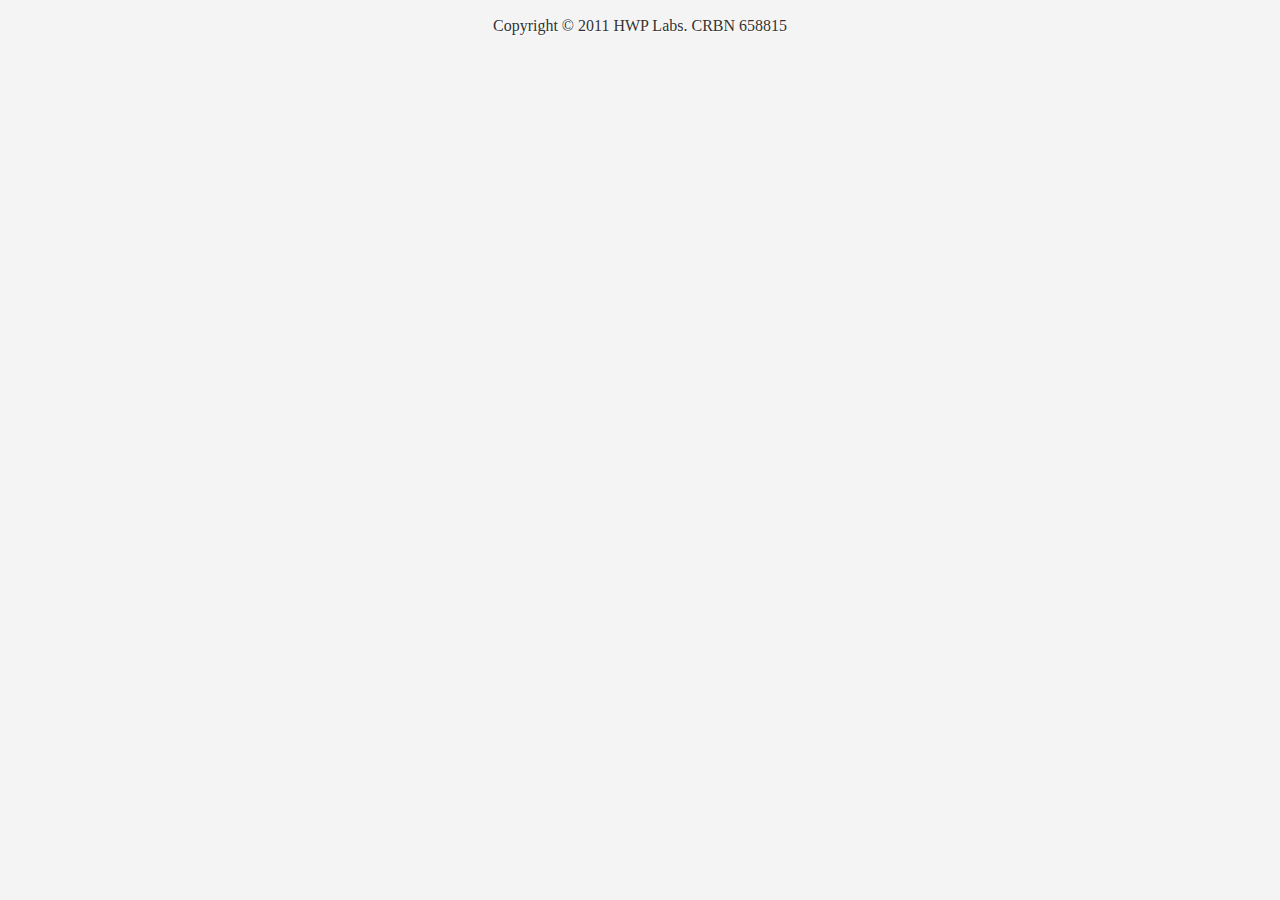
<file: lib/tent-nav/index.html>
<!DOCTYPE html>
<html>
<head>
<meta http-equiv="Content-Type" content="text/html; charset=utf-8" />
<meta name="viewport" content="width=device-width, initial-scale=1.0" />
<link type="image/png" href="favicon.png"  sizes="32x32" rel="icon" />
<title>Webmaster Sitemap</title>
<link type="text/css" href="master.css" rel="stylesheet" />
<script type="text/javascript" src="master.js"></script>
</head>
<body>
<div class="wrap">
<!--	<div class="section">
		<div class="meta">T</div> 
		Webmaster Sitemap
	</div>	-->
  <main id="data"></main>
</div>
<footer>
  Copyright &copy; 2011 HWP Labs. CRBN 658815
</footer> 
<script type="text/javascript">
var dir = '../../';
dir += ',../../.sub-domain/admin/';
tent_nav_init('action.php','q='+dir,tent_nav_main);
</script>  
</body>
</html>
</file>
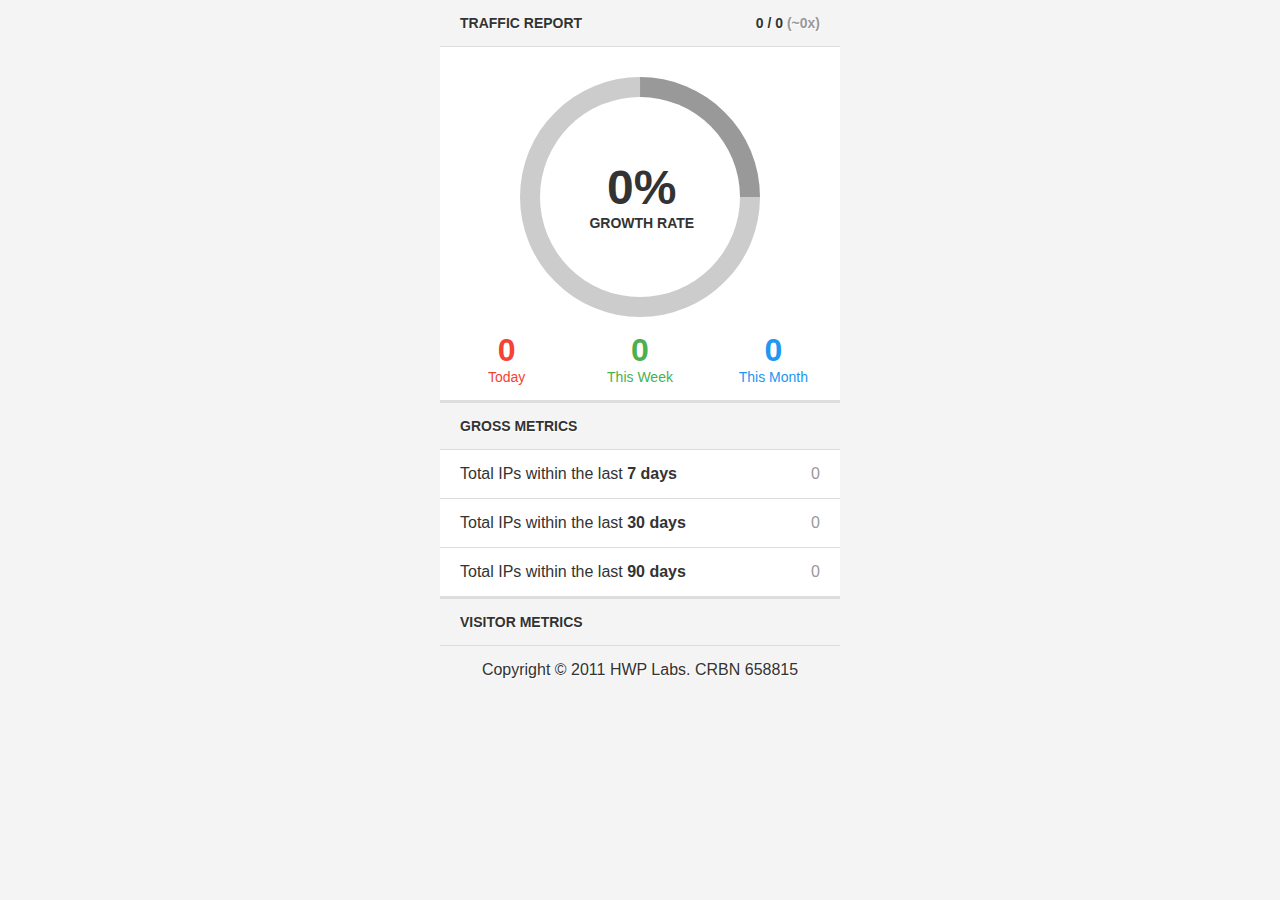
<file: lib/tent-otis/index.html>
<!DOCTYPE html>
<html>
<head>
  <meta http-equiv="Content-Type" content="text/html; charset=utf-8" />
  <meta name="viewport" content="width=device-width, initial-scale=1.0" />
  <link type="image/png" href="favicon.png"  sizes="32x32" rel="icon" />
  <title>Traffic Report</title>
  <link type="text/css" href="master.css" rel="stylesheet" />
  <script type="text/javascript" src="master.js"></script>
</head>
<body onLoad="tent_otis_get('action.php')">
<div class="wrap">
<table border="0" width="100%" class="mantis_dashboard"> 
<caption>
  <div class="header_cover">
    <div class="header_wrap">
    	<i id="unique" title="Unique IPs">0</i> / 
      <i id="total" title="Total Visits">0</i>
      <var title="Average Visits per IP" style="text-transform:lowercase;">
      	(~<i id="mean">0</i>x)
      </var>
    </div>
    Traffic Report
  </div>
  <div class="chart_cover">
    <div class="chart_donut">
      <div class="chart_wrap">
       	<ul style="display:none;"><li id="meter">&nbsp;</li></ul>
        <div class="percent"><var id="stats">0</var>%</div>        
        <div class="label">Growth Rate</div>
      </div>
    </div>
  </div>
</caption>
<tr>
  <th>
			<var id="today" title="Total IPs Today">0</var>
      <div class="label">Today</div>
  </th>
  <th>
			<var id="this_week" title="Total IPs this Week">0</var>
      <div class="label">This Week</div>
  </th>
  <th>
			<var id="this_month" title="Total IPs this Month">0</var>
      <div class="label">This Month</div>
  </th>                
</tr>
<tr class="section">
  <td colspan="3">Gross Metrics</td>
</tr>
<tr>
  <td colspan="3">
		<var id="last_7days">0</var>
    Total IPs within the last <b>7 days</b>
  </td>
</tr>
<tr>
  <td colspan="3">
		<var id="last_30days">0</var>
    Total IPs within the last <b>30 days</b>
  </td>
</tr>
<tr>
  <td colspan="3">
		<var id="last_90days">0</var>
    Total IPs within the last <b>90 days</b>
  </td>
</tr>
<tr class="section">
  <td colspan="3">Visitor Metrics</td>
</tr>
<tbody id="data"></tbody>    
</table>   
</div>
<footer>
  Copyright &copy; 2011 HWP Labs. CRBN 658815
</footer> 
</body>
</html>
</file>
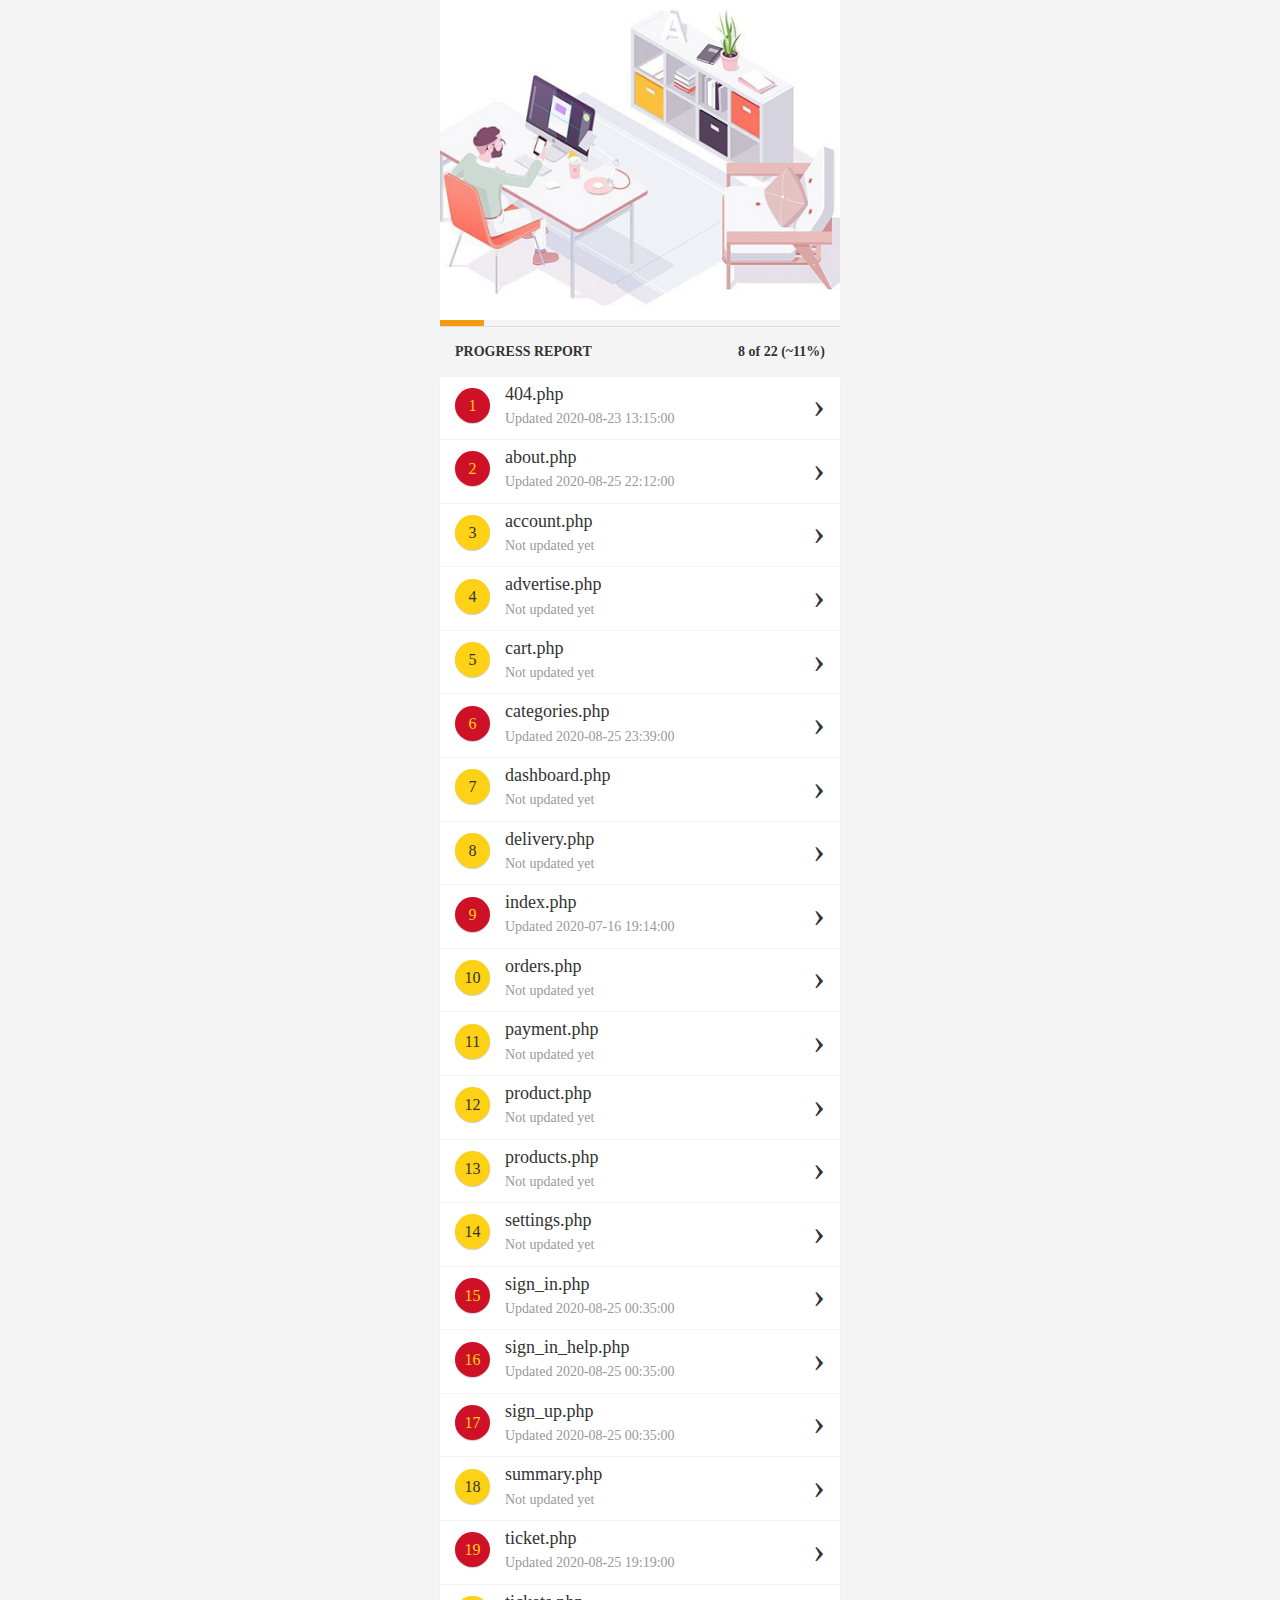
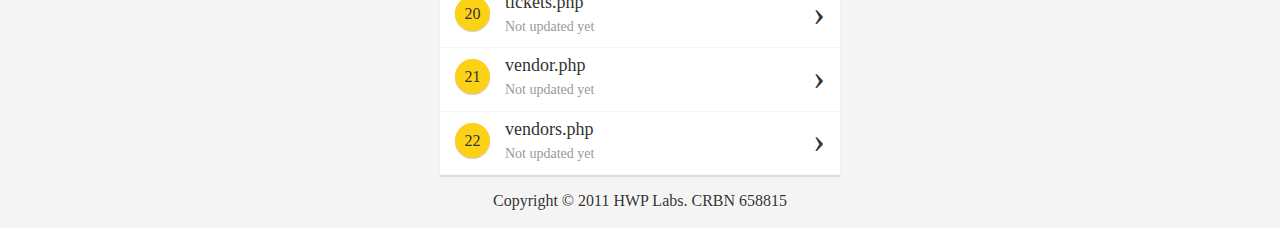
<file: lib/tent-track/index.html>
<!DOCTYPE html>
<html>
<head>
<meta http-equiv="Content-Type" content="text/html; charset=utf-8" />
<meta name="viewport" content="width=device-width, initial-scale=1.0" />
<link type="image/png" href="favicon.png"  sizes="32x32" rel="icon" />
<title>Progress Report</title>
<link type="text/css" href="master.css" rel="stylesheet" />
<script type="text/javascript" src="master.js"></script>
</head>
<body>
<div class="wrap">
  <header>&nbsp;</header>
  <nav>
  	<ul><li id="meter">&nbsp;</li></ul>  
    <var>0 of 100 (~0%)</var>
    <label>PROGRESS REPORT</label>
  </nav>
  <main><ul>&nbsp;</ul></main>    
</div>
<footer>
  Copyright &copy; 2011 HWP Labs. CRBN 658815
</footer> 
<script type="text/javascript">
var tent_track_dict = [
 {f:'404.php', c:true, d:'2020-08-23 13:15:00'},
 {f:'about.php', c:true, d:'2020-08-25 22:12:00'},
 {f:'account.php', c:false, d:null},
 {f:'advertise.php', c:false, d:null},
 {f:'cart.php', c:false, d:null}, 
 {f:'categories.php', c:true, d:'2020-08-25 23:39:00'}, 
 {f:'dashboard.php', c:false, d:null},   
 {f:'delivery.php', c:false, d:null},
 {f:'index.php', c:true, d:'2020-07-16 19:14:00'}, 
 {f:'orders.php', c:false, d:null}, 
 {f:'payment.php', c:false, d:null},
 {f:'product.php', c:false, d:null}, 
 {f:'products.php', c:false, d:null},
 {f:'settings.php', c:false, d:null},  
 {f:'sign_in.php', c:true, d:'2020-08-25 00:35:00'},
 {f:'sign_in_help.php', c:true, d:'2020-08-25 00:35:00'},
 {f:'sign_up.php', c:true, d:'2020-08-25 00:35:00'},
 {f:'summary.php', c:false, d:null},
 {f:'ticket.php', c:true, d:'2020-08-25 19:19:00'}, 
 {f:'tickets.php', c:false, d:null}, 
 {f:'vendor.php', c:false, d:null},  
 {f:'vendors.php', c:false, d:null},  
];
//console.log(dict);
tent_track_main(tent_track_dict);
</script>  
</body>
</html>
</file>
<file: lib/tent-nav/master.css>
@charset "utf-8";
/* CSS Document */
body {
	padding:0; 
	margin:0;
	background-color:#F4F4F4;
	color:#333;	
	font:100%/1.4 "Segoe UI","Segoe UI Light","Segoe Script";}
ol, ul, dl {
	padding:0;
	margin:0;
	list-style-type:none;}
table {
	width:100%;
	border-collapse:collapse;}	
.wrap {
	margin:0 auto;
	width:400px;}

main ul {
	box-shadow:0 2px 1px 0 #DDD;}
main ul li {	
	border-bottom:solid thin #F4F4F4;
	display:block;}	
main ul li a {
	padding:5px 0 10px;	
	background-color:#FFF;	
	color:inherit;
	text-decoration:none;
	display:block;}
main ul li a:hover,
main ul li a:active {
	background-color:#F7F7F7;}	

main table {
	width:100%;}
main table tr td:first-child, 
main table tr td:last-child {
	width:1px;}
main table tr td {	
	padding:0;}	

footer {
	margin:15px 0;
	text-align:center;
	text-shadow:1px 1px 0 #FFF;}		

.section {
	padding:15px 5px;
	text-transform:uppercase;
	text-shadow:1px 1px 0 #FFF;
	font-size:14px;
	font-weight:bold;}
.meta {
	font-style:normal;
	float:right;}		
.thumb {
	margin:0 15px;
	background-color:#0093DD;
	color:#FFF;	
	width:35px;
	height:35px;
	text-align:center;
	font-style:normal;
	font-weight:normal;
	line-height:2.1;
	border-radius:100%;
	box-shadow:0 1px 1px #CCC;	
	display:inline-block;}
.caret {
	margin:0 15px;
	font-size:36px;
	font-style:normal;
	font-weight:normal;
	line-height:1;}	

	
@media only screen and (max-width:600px) {
header {
	background-size:contain;
	height:14em;}
.wrap {
	width:100%;}
footer {
	font-size:14px;}
}
</file>
<file: lib/tent-otis/master.css>
@charset "utf-8";
/* CSS Document */
* {
	font-family:Roboto, sans-serif;	
  font-size-adjust:100%/1.4;
  box-sizing:border-box;}
body {
	padding:0; 
	margin:0;
	background-color:#F4F4F4;
	color:#333;
	font-family:16px;}
ol, ul, dl {
	padding:0;
	margin:0;
	list-style-type:none;}
table {
	width:100%;
	border-collapse:collapse;}
i, var {
	font-style:normal;}
.wrap {
	margin:0 auto;
	width:400px;}
	
table.mantis_dashboard {
	background-color:#FFF;}
table.mantis_dashboard caption .header_cover {
	padding:15px 20px;
	text-align:left;
	text-transform:uppercase;
	text-shadow:1px 1px 0 #FFF;	
	font-size:14px;
	font-weight:bold;
	border-bottom:solid thin #DDD;}
table.mantis_dashboard caption .header_wrap {
	float:right;
	cursor:pointer;}
table.mantis_dashboard caption .header_wrap var {
	color:#999;}
	
table.mantis_dashboard caption .chart_cover {
	padding-top:30px;
	background-color:#FFF;
	text-align:center;}
table.mantis_dashboard caption .chart_donut {
	margin-left:auto;
	margin-right:auto;
	width:240px;
	height:240px;
	display:block;
	border:20px solid #CCC;
	border-top:20px solid #999;
	border-radius:100%;
	-webkit-transform:rotate(45deg);	
	transform:rotate(45deg);
	position:relative;}
table.mantis_dashboard caption .chart_wrap {
	margin:0;
	width:100%;
/*	background-color:red;*/
	top:31%;
	left:0%;
	transform:translate(-31%,0%);
	-webkit-transform:rotate(-45deg);	
	transform:rotate(-45deg);
	position:absolute;
	text-transform:uppercase;	
	font-weight:bold;}
table.mantis_dashboard caption .chart_wrap .percent {
	font-size:48px;}
table.mantis_dashboard caption .chart_wrap .label {
	font-size:14px;}	
	
table.mantis_dashboard tr th {
	padding:15px 10px;
	width:33%;	
	font-size:32px;	}	
table.mantis_dashboard tr th:first-child {
	color:#F44336;}
table.mantis_dashboard tr th:nth-child(2) {
	color:#4CAF50;}
table.mantis_dashboard tr th:last-child {
	color:#2196F3;}	
table.mantis_dashboard th .label {
	font-size:14px;
	font-weight:normal;}	
	
table.mantis_dashboard tr td {
	padding:15px 20px;
	border-bottom:solid thin #DDD;}	
table.mantis_dashboard tr.section td {
	background-color:#F4F4F4;
	text-transform:uppercase;
	text-shadow:1px 1px 0 #FFF;
	font-size:14px;
	font-weight:bold;
	border-top:solid 3px #DDD;}
table.mantis_dashboard tbody td var {
	color:#999;
	float:right;}
	
footer {
	margin:15px 0;
	text-align:center;
	text-shadow:1px 1px 0 #FFF;}
	
@media only screen and (max-width:600px) {
.wrap {
	width:100%;}
table.mantis_dashboard caption .header_cover, 
table.mantis_dashboard tr td {
	padding:15px;}	
table.mantis_dashboard tbody tr td {	
  font-size:15px;}	
footer {
	font-size:14px;}
}
</file>
<file: lib/tent-track/master.css>
@charset "utf-8";
/* CSS Document */
body {
	padding:0; 
	margin:0;
	background-color:#F4F4F4;
	color:#333;	
	font:100%/1.4 "Segoe UI","Segoe UI Light","Segoe Script";}
ol, ul, dl {
	padding:0;
	margin:0;
	list-style-type:none;}
table {
	width:100%;
	border-collapse:collapse;}	
.wrap {
	margin:0 auto;
	width:400px;}
	
header {
	background-color:#FFF;		
	background-image:url("banner.png");
	background-repeat:no-repeat;
	background-position:center center;
	background-attachment:scroll;
	background-size:cover;
	height:20em;}
	
nav label, 
nav var {
	padding:15px;
	text-transform:upercase;
	text-shadow:1px 1px 0 #FFF;
	font-size:14px;
	font-weight:bold;
	display:block;}	
nav var {
	font-style:normal;
	float:right;}			
nav ul {
	background-color:#F4F4F4;	
	border-bottom:solid thin #DDD}
nav ul li {
	background-color:#0093DD;
	width:1%;
	height:6px;
  -webkit-transition:width .6s ease-out;
  transition:width .6s ease-out;}

main ul {
	box-shadow:0 2px 1px 0 #DDD;}
main ul li {	
	border-bottom:solid thin #F4F4F4;
	display:block;}		
main ul li a {
	padding:5px 0 10px;	
	background-color:#FFF;	
	color:inherit;
	text-decoration:none;
	display:block;}
main ul li a:hover,
main ul li a:active {
	background-color:#F7F7F7;}	

main table {
	width:100%;}
main table tr td:first-child, 
main table tr td:last-child {
	width:1px;}
main table tr td {	
	padding:0;}		

main table var {
	margin:0 15px;
	background-color:#0093DD;
	color:#FFF;	
	width:35px;
	height:35px;
	text-align:center;
	font-style:normal;
	font-weight:normal;
	line-height:2.2;
	border-radius:100%;
	box-shadow:0 1px 1px #CCC;	
	display:inline-block;}
main table var.active {	
	background-color:#CE1126;
	color:#FCD116;}
main table var.inactive {
	background-color:#FCD116;
	color:#333;}
main table label {
	font-size:18px;
	display:block;}
main table time {
	color:#999;
	font-size:14px;}
main table i {
	margin:0 15px;
	font-size:36px;
	font-style:normal;
	font-weight:normal;
	line-height:1;}	
	
footer {
	margin:15px 0;
	text-align:center;
	text-shadow:1px 1px 0 #FFF;}
	
@media only screen and (max-width:600px) {
header {
	background-size:contain;
	height:14em;}
.wrap {
	width:100%;}
footer {
	font-size:14px;}
}
</file>
